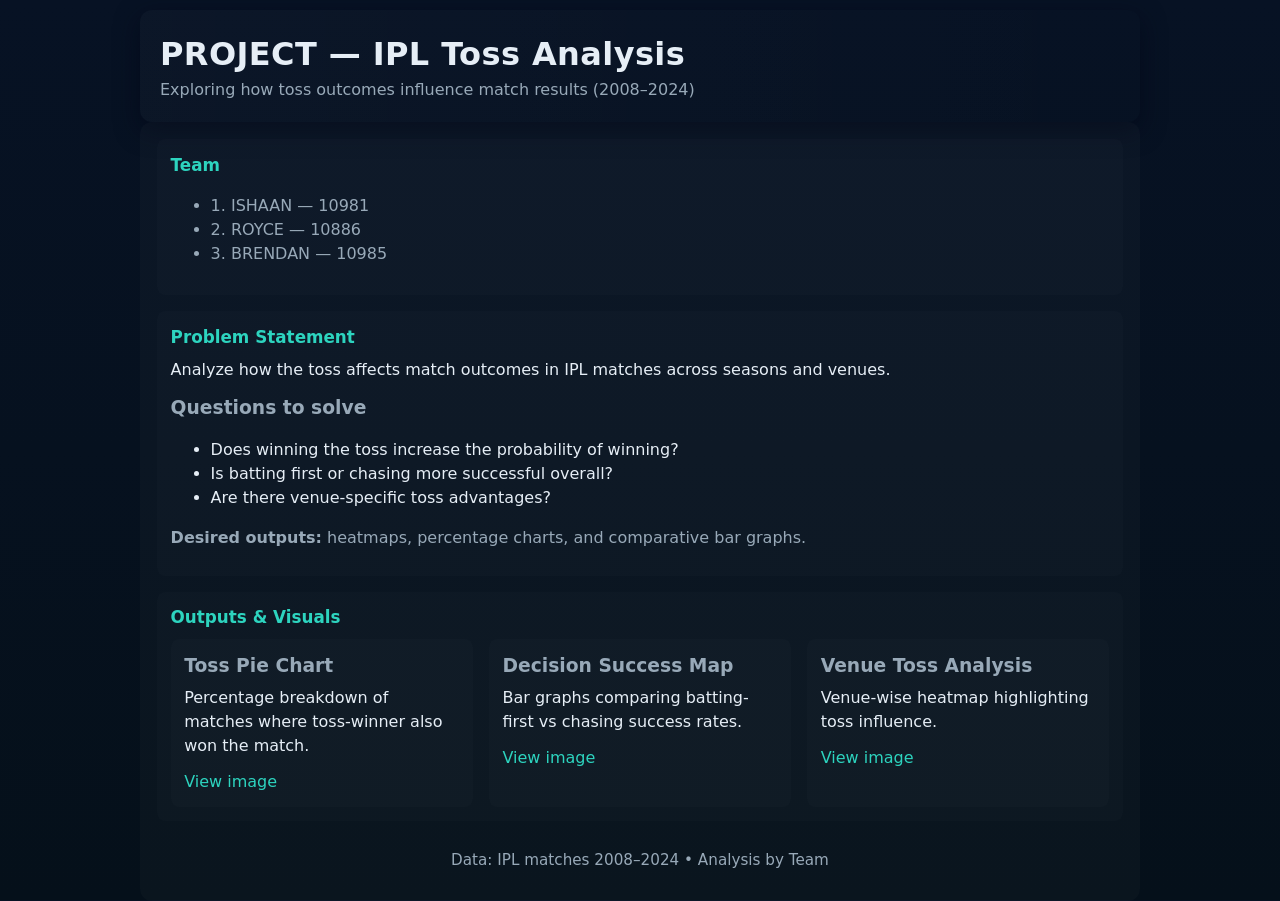
<file: index.html>
<!DOCTYPE html>
<html lang="en">

<head>
 <meta charset="utf-8" />
 <meta name="viewport" content="width=device-width, initial-scale=1" />
 <title>IPL Toss Analysis</title>
 <style>
  :root {
   --bg: #071224;
   --panel: #0b1724;
   --fg: #e6eef6;
   --muted: #98a9b8;
   --accent: #2dd4bf;
   --max-width: 1000px;
   --radius: 12px;
   --gap: 1rem;
   --pad: 1.25rem;
   --font: Inter, system-ui, -apple-system, "Segoe UI", Roboto, "Helvetica Neue", Arial;
  }

  *,
  *::before,
  *::after {
   box-sizing: border-box
  }

  html,
  body {
   height: 100%;
   margin: 0
  }

  body {
   font-family: var(--font);
   background: linear-gradient(180deg, var(--bg) 0%, #05101a 100%);
   color: var(--fg);
   -webkit-font-smoothing: antialiased;
   -moz-osx-font-smoothing: grayscale;
   line-height: 1.5;
   padding: calc(var(--pad) * 0.5);
  }

  .container {
   max-width: var(--max-width);
   margin: 0 auto
  }

  header {
   background: linear-gradient(90deg, rgba(255, 255, 255, 0.02), rgba(0, 0, 0, 0));
   padding: var(--pad);
   border-radius: var(--radius);
   box-shadow: 0 8px 24px rgba(2, 6, 23, 0.6);
   margin-bottom: 1rem
  }

  h1 {
   margin: 0;
   font-size: clamp(1.25rem, 2.6vw, 2rem);
   letter-spacing: 0.4px
  }

  header p {
   margin: 0;
   color: var(--muted)
  }

  main {
   background: rgba(255, 255, 255, 0.02);
   padding: calc(var(--pad) * 0.85);
   border-radius: var(--radius)
  }

  section {
   margin-bottom: var(--gap)
  }

  h2 {
   color: var(--accent);
   margin: 0 0 0.5rem 0;
   font-size: 1.05rem
  }

  h3 {
   margin: 0 0 0.35rem 0
  }

  p {
   color: var(--fg);
   margin: 0 0 0.75rem 0
  }

  a {
   color: var(--accent);
   text-decoration: none
  }

  a:hover {
   text-decoration: underline
  }

  .muted {
   color: var(--muted)
  }

  .row {
   display: flex;
   flex-wrap: wrap;
   gap: var(--gap)
  }

  .card {
   background: rgba(255, 255, 255, 0.01);
   padding: 0.85rem;
   border-radius: 8px
  }

  img,
  svg,
  canvas {
   max-width: 100%;
   height: auto;
   display: block
  }

  footer {
   color: var(--muted);
   font-size: 0.95rem
  }

  @media (max-width:900px) {
   :root {
    --max-width: 680px
   }

   header,
   main {
    padding: 0.85rem
   }
  }

  @media (max-width:480px) {
   h1 {
    font-size: 1.05rem
   }

   h2 {
    font-size: 0.95rem
   }

   body {
    padding: 0.5rem
   }
  }
 </style>
</head>

<body>
 <header class="container">
  <h1>PROJECT — IPL Toss Analysis</h1>
  <p class="muted">Exploring how toss outcomes influence match results (2008–2024)</p>
 </header>

 <main class="container">
  <section class="card">
   <h2>Team</h2>
   <ul class="muted">
    <li>1. ISHAAN — 10981</li>
    <li>2. ROYCE — 10886</li>
    <li>3. BRENDAN — 10985</li>
   </ul>
  </section>

  <section class="card">
   <h2>Problem Statement</h2>
   <p>Analyze how the toss affects match outcomes in IPL matches across seasons and venues.</p>
   <h3 class="muted">Questions to solve</h3>
   <ul>
    <li>Does winning the toss increase the probability of winning?</li>
    <li>Is batting first or chasing more successful overall?</li>
    <li>Are there venue-specific toss advantages?</li>
   </ul>
   <p class="muted"><strong>Desired outputs:</strong> heatmaps, percentage charts, and comparative bar graphs.</p>
  </section>

  <section class="card">
   <h2>Outputs & Visuals</h2>
   <div class="row">
    <article class="card" style="flex:1;min-width:220px">
     <h3 class="muted">Toss Pie Chart</h3>
     <p>Percentage breakdown of matches where toss-winner also won the match.</p>
     <a href="toss_pie_chart.png">View image</a>
    </article>

    <article class="card" style="flex:1;min-width:220px">
     <h3 class="muted">Decision Success Map</h3>
     <p>Bar graphs comparing batting-first vs chasing success rates.</p>
     <a href="decision_success.png">View image</a>
    </article>

    <article class="card" style="flex:1;min-width:220px">
     <h3 class="muted">Venue Toss Analysis</h3>
     <p>Venue-wise heatmap highlighting toss influence.</p>
     <a href="venue_heatmap.png">View image</a>
    </article>
   </div>
  </section>

  <footer style="text-align:center;margin-top:1rem;padding:0.75rem 0">Data: IPL matches 2008–2024 • Analysis by Team
  </footer>
 </main>
</body>

</html>
</file>
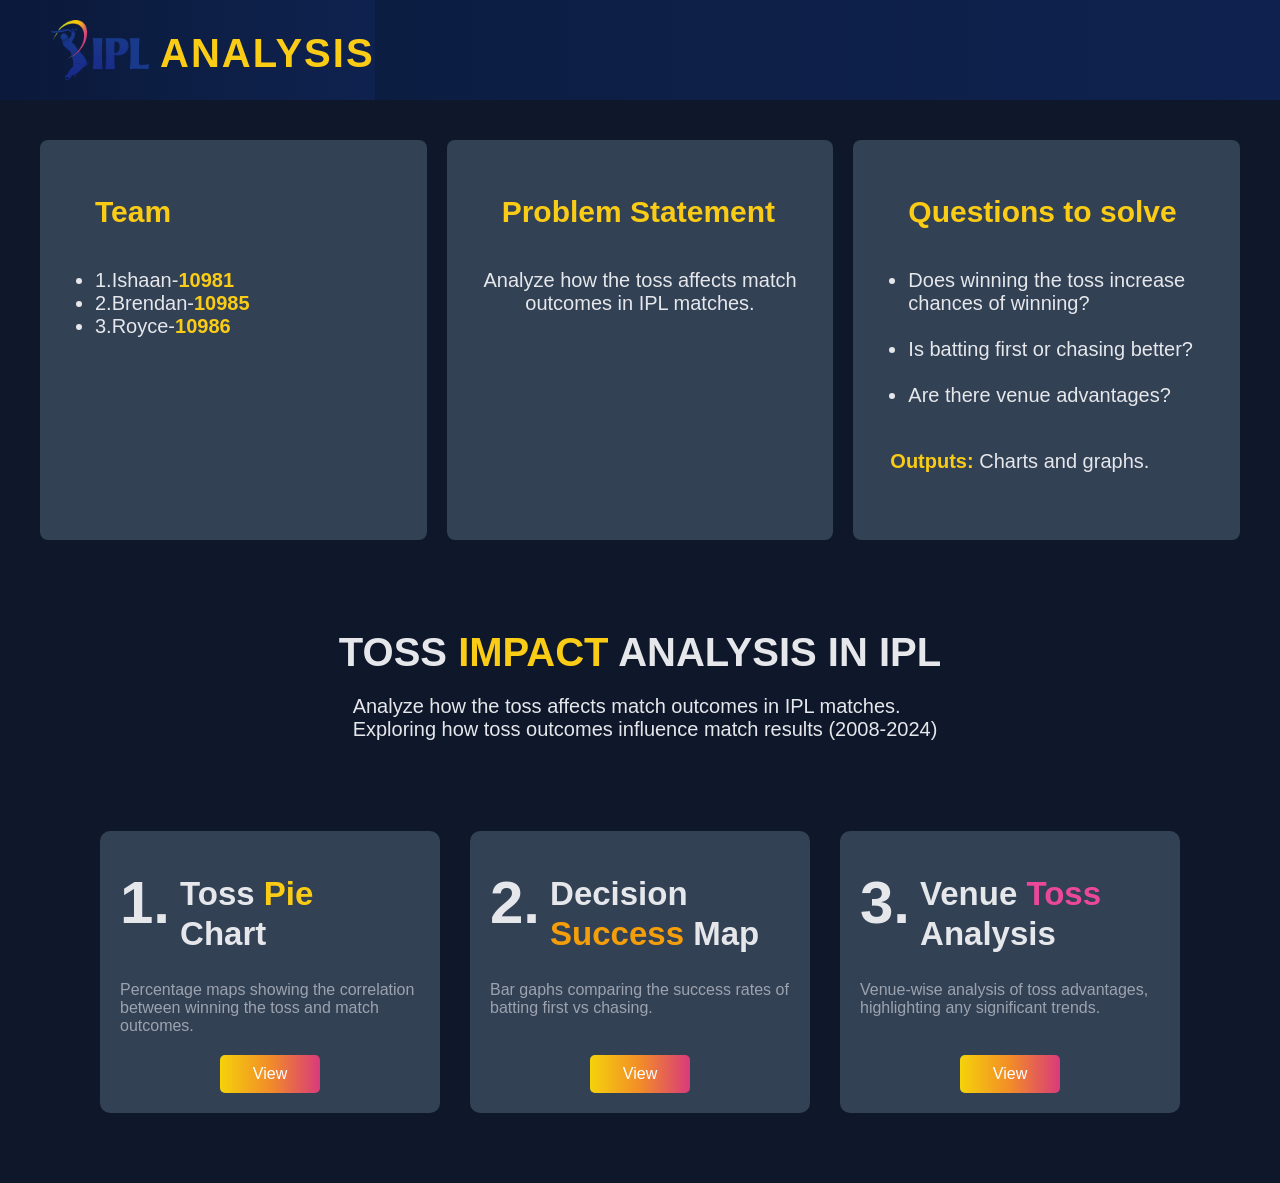
<file: ipl_toss_analysis.html>
<!DOCTYPE html>
<html lang="en">

<head>
  <meta charset="UTF-8">
  <meta name="viewport" content="width=device-width, initial-scale=1.0">
  <title>IPL Toss Analysis Dashboard</title>
  <link rel="stylesheet" href="style.css">
</head>

<body>
  <header>
    <navbar>
        <div class="navbar">
            <div class="logo_title">
                <img src="/ipl-logo.png" height="100px" width="100px"></img>
                <h1 id="navtitle"><Strong>Analysis</Strong></h1>
            </div>
        </div>
    </navbar>
  </header>
  <main>
    <div class="pjcontainer">

    <div class="pjbox">
        <h2>Team</h2>
        <ul>
            <li>1.Ishaan-<b>10981</b></li>
            <li>2.Brendan-<b>10985</b></li>
            <li>3.Royce-<b>10986</b></li>
        </ul>
    </div>

    <div class="pjbox">
        <h2>Problem Statement</h2>
        <center> Analyze how the toss affects match outcomes in IPL matches.</center>
    </div>

    <div class="pjbox" id="pjbox3">
        <h3>Questions to solve</h3>
        <ul>
            <li>Does winning the toss increase chances of winning?</li>
            <br>
            <li>Is batting first or chasing better?</li>
            <br>
            <li>Are there venue advantages?</li>
            <br>
        </ul>

        <p><b><u>Outputs:</u></b> Charts and graphs.</p>
    </div>

</div>
      <div class="bdtitle">
        <h1 id="projectname"><strong>Toss <b id="highlight">Impact</b> Analysis in IPL</strong></h1>
        <p id="def">Analyze how the toss affects match outcomes in IPL matches.<br>Exploring how toss outcomes influence match results (2008-2024)</p>
      </div>
    
    <div class="bdcontainer">
        <div class="box-container" id="container1">
            <div class="box">
                <h1 class="boxno">1.</h1>
                <h3 class="boxtitle">Toss <b id="c1">Pie</b><br>Chart</h3>
            </div>

            <br>
            
            <p>Percentage maps showing the correlation between winning the toss and match outcomes.</p>                
            <a href="toss_pie_chart.png" class="boxbtns">View</a>
        </div>

        <div class="box-container" id="container2">
             <div class="box">
                <h1 class="boxno">2.</h1>
                <h3 class="boxtitle">Decision <b id="c2">Success</b> Map</h3>
            </div>
    
            <p>Bar gaphs comparing the success rates of batting first vs chasing.</p>
            <a href="decision_success.png" class="boxbtns">View</a>
    
        </div>

        <div class="box-container" id="container3">
            <div class="box">
                <h1 class="boxno">3.</h1>
                <h3 class="boxtitle">Venue <b id="c3">Toss</b> Analysis</h3>
            </div>
        
            <p>Venue-wise analysis of toss advantages, highlighting any significant trends.</p>
            <a href="venue_heatmap.png" class="boxbtns">View</a>
        </div>
    </div>
  </main>
</body>

</html>
</file>
<file: style.css>
body{
    margin:0;
    background-color: #0F172A;
}
.navbar{
    background: linear-gradient(90deg, #0B1A3C,  #0D1F46, #0F224F);
    display:flex;
    align-items: center;
    margin:0;
}

.logo_title{
    background: linear-gradient(90deg, #0B1A3C,  #0D1F46, #0F224F);
    margin-left:50px; 
    display:flex;
    align-items: center;

}
#navtitle{
    font-family: 'Poppins', sans-serif;
    font-weight: 700;
    letter-spacing: 1px;
    color: #FACC15;
    text-transform: uppercase;
    align-self: center;
    font-weight: 700;
    letter-spacing: 2px;
    margin:10px 0px 4px 10px;
    font-size: 40px;

}

.pjcontainer {
    display: flex;
    gap: 20px;
    margin: 40px;
    justify-content: center;
    height:400px;
}

.pjbox {
    background-color: #334155;
    padding: 15px;
    width: 500px;
    border-radius: 8px;
    font-family: 'Poppins', sans-serif;
    font-size: 20px;
}

.pjbox h2,
.pjbox h3 {
    color: #FACC15;
    font-size: 30px;
    margin:40px;
}

.pjbox ul,.pjbox center,.pjbox p{
    color: #E5E7EB;
}

.pjbox b{
    text-decoration: none;
    color: #FACC15;
}

.pjbox u{
    text-decoration: none;
    margin-left: 22px;
}

.bdtitle{
    display:flex;
    flex-direction:column;
    align-items: center;
    font-size:20px;
}

#projectname{
    margin: 50px 0px 0px 0px;
    text-transform: uppercase;
    color: #E5E7EB;
    font-family: 'Poppins', sans-serif;    
}

#highlight{
    color: #FACC15;
    font-family: 'Poppins', sans-serif;
}

#def{
     margin-left:10px;
     color: #E5E7EB;
     font-family: 'Inter', sans-serif;
    
}

.bdcontainer {
    display: flex;
    justify-content: center;   
    gap: 30px;                 
    margin: 70px;
}

.box-container {
    border-radius: 10px;
    padding: 20px;
    background-color: #334155;
    width: 300px;
    display: flex;
    flex-direction: column;
    justify-content: space-between; 
}

.box {
    display: flex;
    align-items: center; 
    gap: 10px;
}

.boxno{
    font-size:60px;
    font-weight: 700;
    margin:15px 0px 15px 0px;
    color: #E5E7EB;
    font-family: 'Poppins', sans-serif;
}

.boxtitle{
    font-size:33px;
    font-weight: 600;
    line-height: 1.2;
    margin:23px 10px 0px 0px;
    color: #E5E7EB;
    font-family: 'Poppins', sans-serif;   
}

#c1{
    color:#FACC15;
     font-family: 'Inter', sans-serif;
}

#c2{
    color:#F59E0B;
    font-family: 'Inter', sans-serif;
}

#c3{
    color:#EC4899;
    font-family: 'Inter', sans-serif;
}

.box-container p {
    margin: 10px 0;
    font-weight: 400;
    color:#9CA3AF;
    font-family: 'Inter', sans-serif;
}




.boxbtns {
    display: inline-block;   
    width: 70px;
    background: linear-gradient(90deg, #F5D20A, #F28C28, #D93A7A);
    color: white;
    padding: 10px 15px;
    border-radius: 5px;
    text-decoration: none;   
    text-align: center;
    align-self: center;
    font-family: 'Inter', sans-serif;
    margin-top: 10px;
}
</file>
